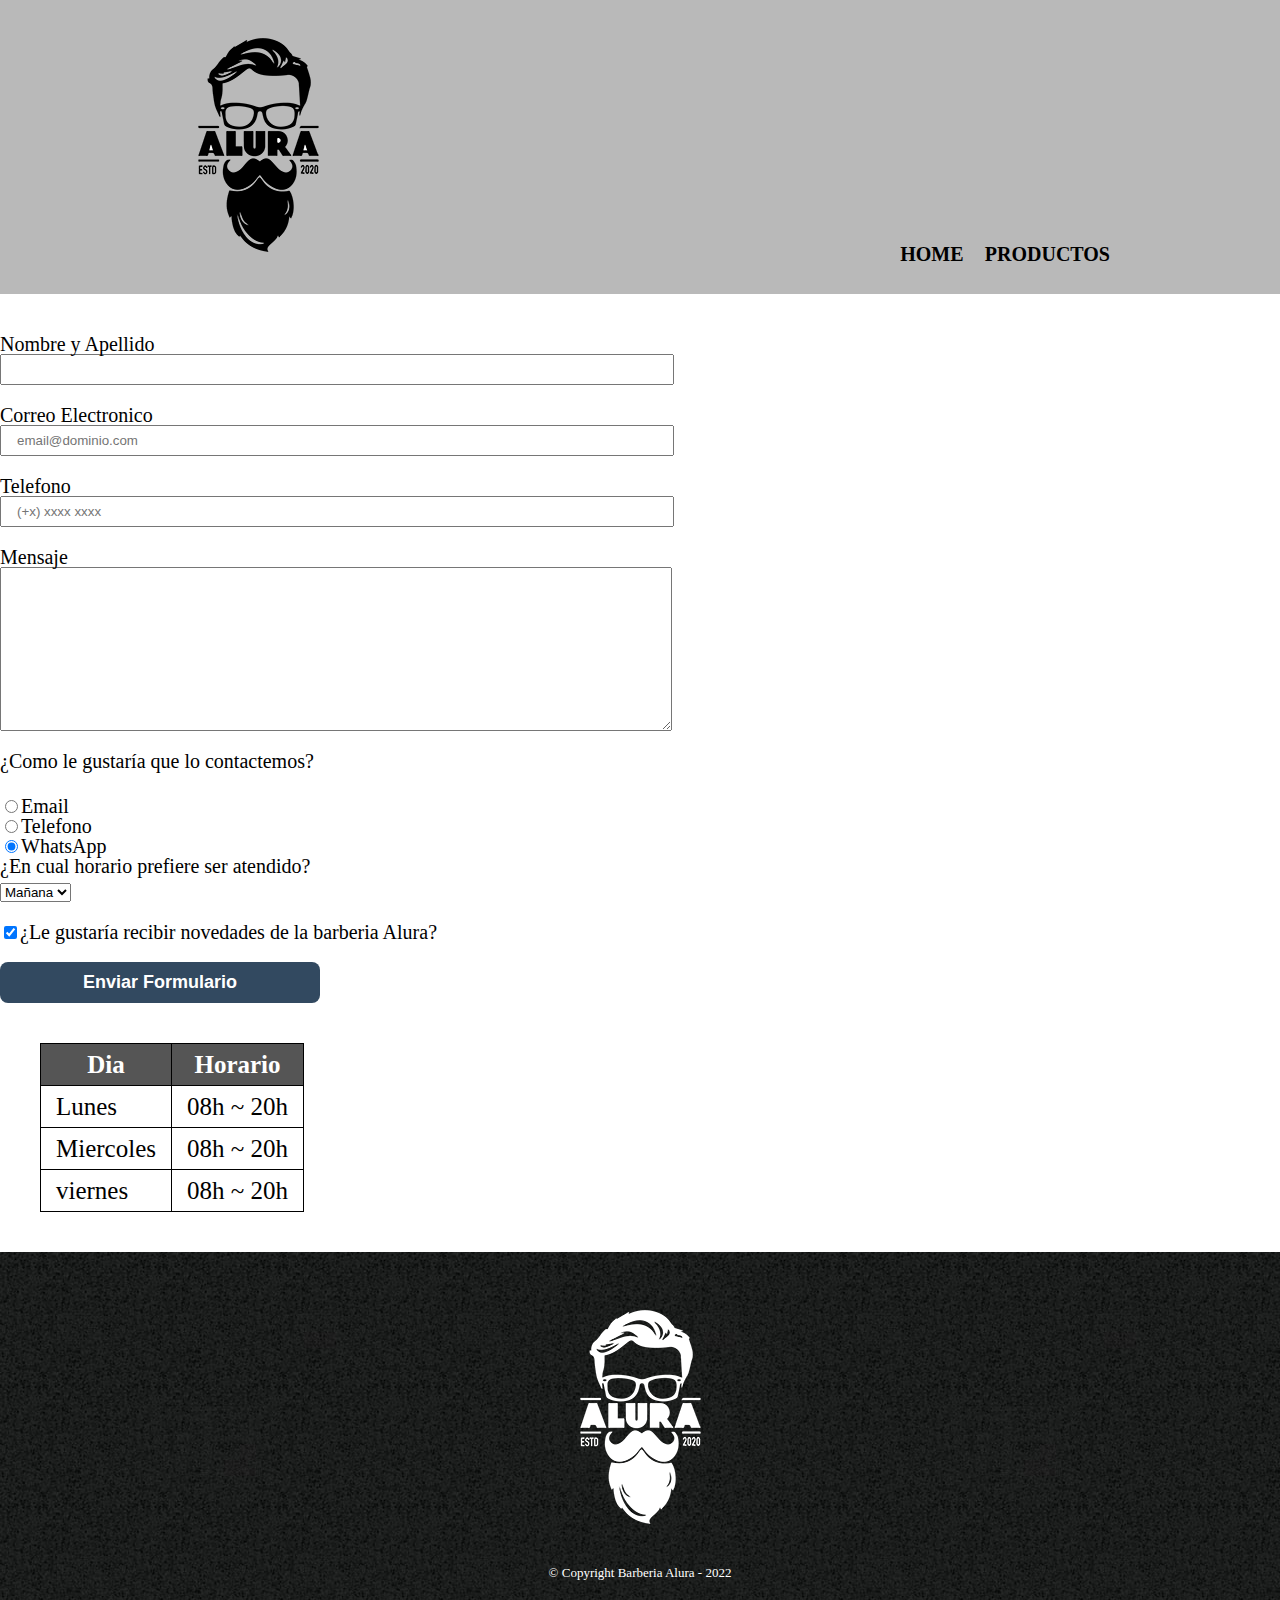
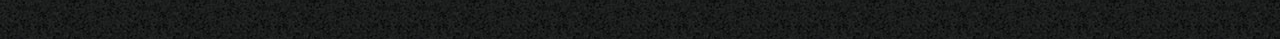
<file: contacto.html>
<!DOCTYPE html>

<html lang="es">
    <head>
        <meta charset="utf-8">
        <title>Contacto - Barberia Alura</title>
        <link rel="stylesheet" href="reset.css">
        <link rel="stylesheet" href="style.css">
    </head>
    <body>
        <header>
            <div class="caja">
                <h1><img src="src/imagenes/Logos/logo.png" alt="Logo de la barberia Alura"></h1>
                <!--Listas-->
                <nav>
                    <ul> 
                        <li><a href="index.html">Home</a></li>
                        <li><a href="productos.html">Productos</a></li>
                        <!--<li><a href="contacto.html">Contacto</a></li>-->
                    </ul>
                </nav>
            </div>
        </header>
        <main>
            <form>
                <label for="nombreapellido">Nombre y Apellido</label>
                <input type="text" id="nombreapellido" class="input-padron" required>

                <label for="correoelectronico">Correo Electronico</label>
                <input type="email" id="correoelectronico" class="input-padron" required placeholder="email@dominio.com">

                <label for="telefono">Telefono</label>
                <input type="number" id="telefono" class="input-padron" required placeholder="(+x) xxxx xxxx">

                <label for="mensaje">Mensaje</label>
                <textarea cols="70" rows="10" id="mensaje" class="input-padron" required ></textarea>

                <fieldset> 
                    <legend>¿Como le gustaría que lo contactemos?</legend><br>
                
                    <label for="radio-email"><input type="radio" name="contacto"value="email" id="radio-email">Email</label>
                    
                    <label for="radio-telefono"><input type="radio" name="contacto" value="telefono" id="radio-telefono">Telefono</label>
                    
                    <label for="radio-whatsapp"><input type="radio" name="contacto" value="whatsapp" id="radio-whatsapp" checked>WhatsApp</label>    
                </fieldset>

                <fieldset>
                    <legend>¿En cual horario prefiere ser atendido?</legend>
                    <select>
                        <option>Mañana</option>
                        <option>Tarde</option>
                        <option>Noche</option>
                    </select>
                </fieldset>

                
                <label class="checkbox"><input type="checkbox"checked>¿Le gustaría recibir novedades de la barberia Alura?</label>

                <input  type="submit" value="Enviar Formulario" class="enviar">
            </form>

            <table>
                <thead> <!--table-head, representa el encabezado de la tabla-->
                    <tr>
                        <th>Dia</th> <!--representa la celda del encabezado de la tabla-->
                        <th>Horario</th>
                    </tr>
                </thead>
                <tbody> <!--representa el cuerpo de la tabla-->
                    <tr>  <!--representa la fila de la tabla.-->
                        <td>Lunes</td>  <!--representa la celda de la tabla-->
                        <td>08h ~ 20h</td>
                    </tr>
                    <tr>
                        <td>Miercoles</td>
                        <td>08h ~ 20h</td>
                    </tr>
                    <tr>
                        <td>viernes</td>
                        <td>08h ~ 20h</td>
                    </tr>
                </tbody>
                
            </table>
        </main>
        <footer>
            <img src="src/imagenes/Logos/logo-blanco.png" alt="Logo de la barberia Alura">
            <p class="copyright">&copy Copyright Barberia Alura - 2022</p>
        </footer>
</file>
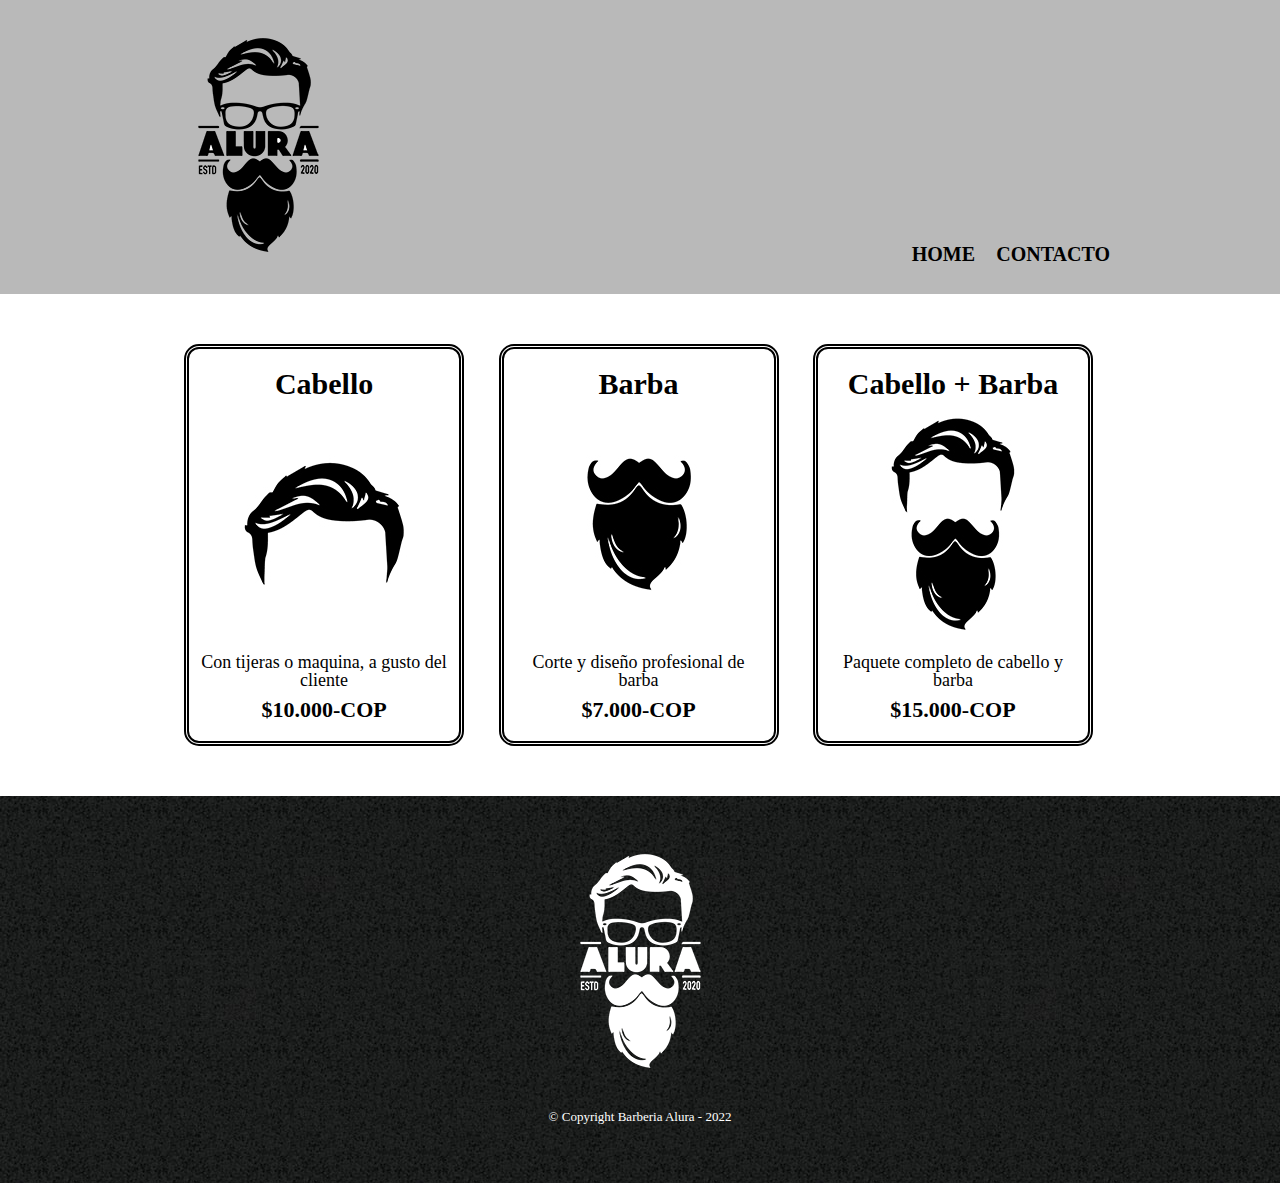
<file: productos.html>
<!DOCTYPE html>

<html lang="es">
    <head>
        <meta charset="utf-8">
        <title>Productos - Barberia Alura</title>
        <link rel="stylesheet" href="reset.css">
        <link rel="stylesheet" href="style.css">
    </head>
    <body>
        <header>
            <div class="caja">
                <h1><img src="src/imagenes/Logos/logo.png"></h1>
                <!--Listas-->
                <nav>
                    <ul> 
                        <li><a href="index.html">Home</a></li>
                        <!--<li><a href="productos.html">Productos</a></li>-->
                        <li><a href="contacto.html">Contacto</a></li>
                    </ul>
                </nav>
            </div>
        </header>

        <main> <!--tag main, para el contenido principal de la pagina-->
            <ul class="productos">
                <li>
                    <h2>Cabello</h2>
                    <img src="src/imagenes/Logos/cabello.jpg">
                    <p class="producto-descripcion">Con tijeras o maquina, a gusto del cliente </p>
                    <p class="producto-precio">$10.000-COP</p>
                </li>
                <li>
                    <h2>Barba</h2>
                    <img src="src/imagenes/Logos/barba.jpg">
                    <p class="producto-descripcion">Corte y diseño profesional de barba</p>
                    <p class="producto-precio">$7.000-COP</p>
                </li>
                <li>
                    <h2>Cabello + Barba</h2> 
                    <img src="src/imagenes/Logos/cabello+barba.jpg">
                    <p class="producto-descripcion">Paquete completo de cabello y  barba</p>
                    <p class="producto-precio">$15.000-COP</p>
                </li>
            </ul>
        </main>

        <footer>
            <img src="src/imagenes/Logos/logo-blanco.png">
            <p class="copyright">&copy Copyright Barberia Alura - 2022</p>
        </footer>
    </body>
</html>
</file>
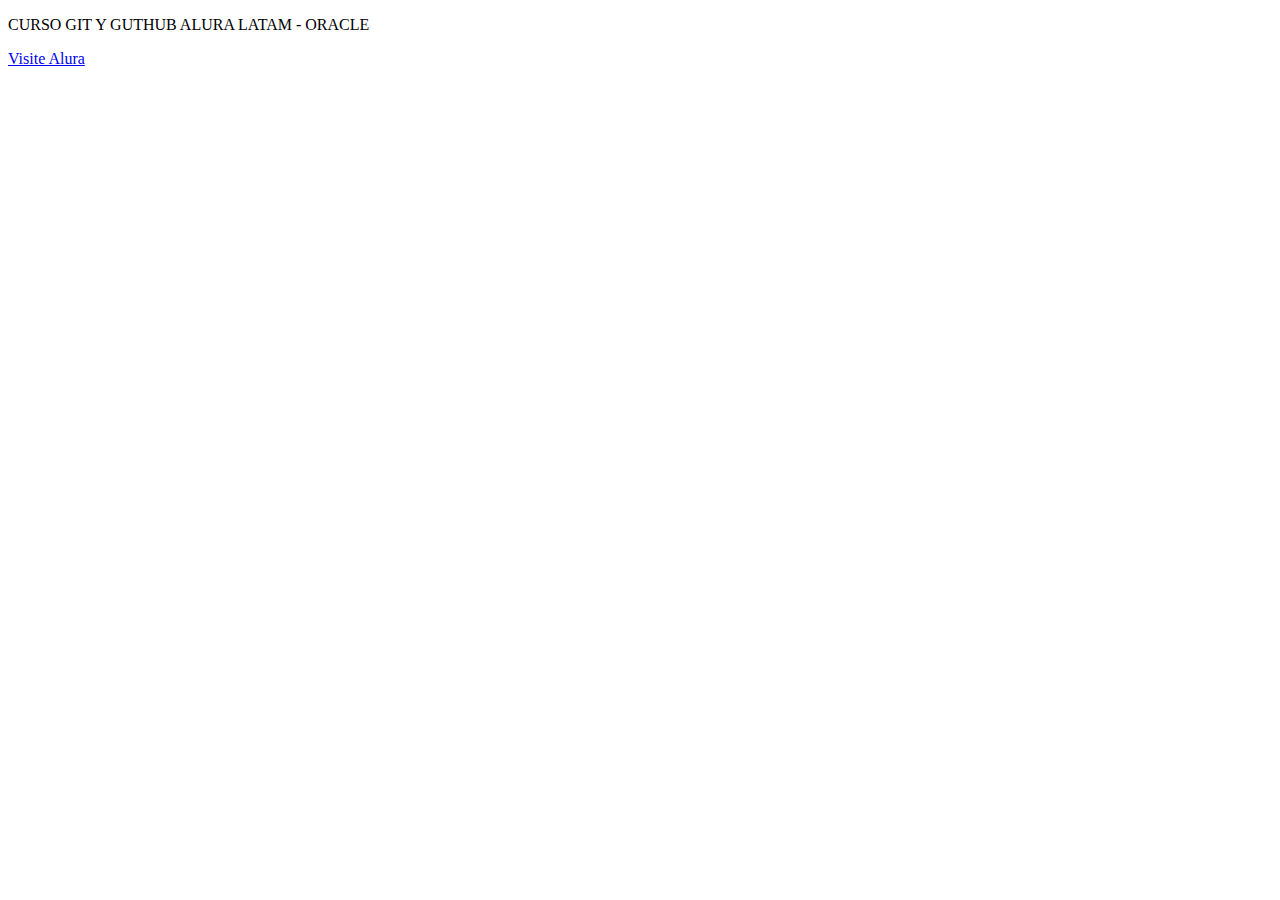
<file: TestGit/Git.html>
<!DOCTYPE html>
<html lang="en">
 <head>
    <meta charset="UTF-8">
    <meta http-equiv="X-UA-Compatible" content="IE=edge">
    <meta name="viewport" content="width=device-width, initial-scale=1.0">
    <title>Git & GitHub</title>
 </head>
 <body>
    <p>CURSO GIT Y GUTHUB ALURA LATAM - ORACLE</p>

    <a href="https://www.aluracursos.com/">Visite Alura</a>
 </body>
 </html>
</file>
<file: style.css>
body{
    font-family: 'Salsa', cursive;
    font-size: 25px;
}
header{
    background-color: #b9b9b9;
    padding: 20px 0;
}

.caja{
    width: 940px;
    position: relative;
    margin: 0 auto;
}

nav{
    position: absolute;
    top: 220px;
    right: 0;
}

nav li{
    display: inline;
    margin: 0 0 0 15px;
}

nav a{
    text-transform: uppercase;
    color: #000000;
    font-weight: bold;
    font-size: 20px;
    text-decoration: none;
}
/*Efecto del cursor*/
nav a:hover{
    color:darksalmon;
    text-decoration: underline;
}

.productos{
    width: 940px;
    margin: 0 auto;
    padding: 50px;
}
.productos li{
    display: inline-block;
    text-align: center;
    width: 280px;
    vertical-align:top;
    margin: 0 1.5%;
    padding: 20px 8px;
    box-sizing: border-box;
    border: 5px double #000000; /*border-width: 5px; border-color: #000000; border-style: double;*/
    border-radius: 15px;
}
.productos li:hover{
    border-color:darksalmon;
}
/*efecto click*/
.productos li:active{
    border-color:limegreen;
}

.productos h2{
    font-size: 30px;
    font-weight: bold;
}

.productos li:hover h2{
    font-size: 33px;
}

.producto-descripcion{
    font-size: 18px;
}

.producto-precio{
    font-size: 22px;
    font-weight: bold;
    margin-top: 10px;
}
  
footer{
    text-align: center;
    background: url(src/imagenes/Background/bg.jpg);
    padding:40px;
}

.copyright{
    color:#ffffff;
    font-size: 13px;
    margin: 20px;   
}

.perfilProfesional{
    text-align:center;
}
form{
    margin: 40px 0;
}

form label, form legend{
    display: block;
    font-size: 20px;
    margin: 0 0 10;
}

.input-padron{
    display: block;
    margin: 0 0 20px;
    padding: 6px 15px;
    width: 50%;
}

.checkbox{
    margin: 20px 0;
}

.enviar{
    width: 25%;
    padding: 10px 0;
    font-size: 18px;
    font-weight: bold;
    color:#ffffff;
    background:#324960;
    border-radius: 8px;
    transition: 1s all; /*efecto visual boton transicion de color*/
    cursor: pointer; 
    border: none;
}

.enviar:hover{
    background: rgb(239, 152, 124);
    transform: scale(1.15); /*efecto visual aumentar boton*/   

}

table{
    margin: 40px 40px;

}
thead{
    background: #555555;
    color: white;
    font-weight: bold;
}

td, th{
    border: 1px solid #000000;
    padding: 8px 15px;
}

/*CSS PARA NUESTRA HOME*/

.banner{
    width: 100%;
}

.principal{
    padding: 3em 0;
    background: #fefefe; 
    width: 940px;  /*buena practica usar 940px para centralizar*/
    margin: 0 auto;
    
}

.titulo-principal{
    text-align: center;
    font-size: 1.5em;
    margin: 0 0 1em;
    clear: left; /*limpiar cualquier configuracion despues del titulo*/
    /*color: rgba(0,0,0,0.3); opacidad en texto*/
}


/*.titulo-principal::before{
    content: "[";
}

.titulo-principal::after{
    content: "]";
}

.titulo-principal:first-letter{
    font-weight: bold;
}

p:first-line{
    font-style: italic;
}*/

.barberimage{
    width: 100%;
    max-height: 500px;
   
}

.principal p{
    margin: 0 0 1em;
}

.principal strong{
    font-weight: bold;
}

.principal em{
    font-style: italic;
}

.herramientas{
    width: 130px;
    float: left;
    margin: 0 20px 20px 0px;    
}

/*tips: la funcion calc me permite calcular, y de esta forma adecuar mejor la pagina en diferentes dispositivos

.herramientas{
    width: calc (40% - (26% * 4));
    float: left;
    margin: 0 20px 20px 0px;    
}
*/

.mapa{
    padding: 3em 0; /*3em  que se quiere 3 veces el tamaño de la fuente*/
    background: linear-gradient(#fefefe , #555555); /*degrade*/
}


.mapa p{
    margin: 0 0 2em;
    text-align: center;
}

.mapa-contenido{
    width: 940px;
    margin: 0 auto;
}

.diferenciales{
    padding: 3em 0;
    background: #555555;

}

.contenido-diferenciales{
    width: 640px;
    margin: 0 auto;
}

.lista-diferenciales{
    width: 40%;
    display: inline-block;
    vertical-align: top;
    font-size: 20.5px;
}
.items{
    line-height: 1.5;
}

.items:before{
   content: "✀" ;
    padding-right: 5px;
    
}

.items:first-child{  /*Pseudo-Clase, la usamos para aplicar cambios a un items en especifico*/
    font-weight: bold;
}
.imagen-diferenciales{
    width: 60%;
    transition: 400ms;
    box-shadow: 10px 10px 30px 13px #000000;  /*efecto de sombra*/
    /*box-shadow: inset 0 0 5px black; sombra interna en un elemento*/
}
/*Opacidad en la imagen */
.imagen-diferenciales:hover{
    opacity: 30%;
    
}
.video{
    width: 560px;
    margin: 1em auto;
}
 
/*RESPONSIVIDAD*/
/*medias querys: permiten trabajar con excepciones*/

@media screen and (max-width:480px) {    /*si identifica un tamaño de monitor con un ancho de hasta 480 ajustar automatico*/
    h1{
        text-align: center;
    }
    nav{
        position: static;
    }
    .caja, .principal, .mapa-contenido,.contenido-diferenciales,.video{
        width: auto;
    }
    .lista-diferenciales, .imagen-diferenciales{
        width: 100%;
    }
}
</file>
